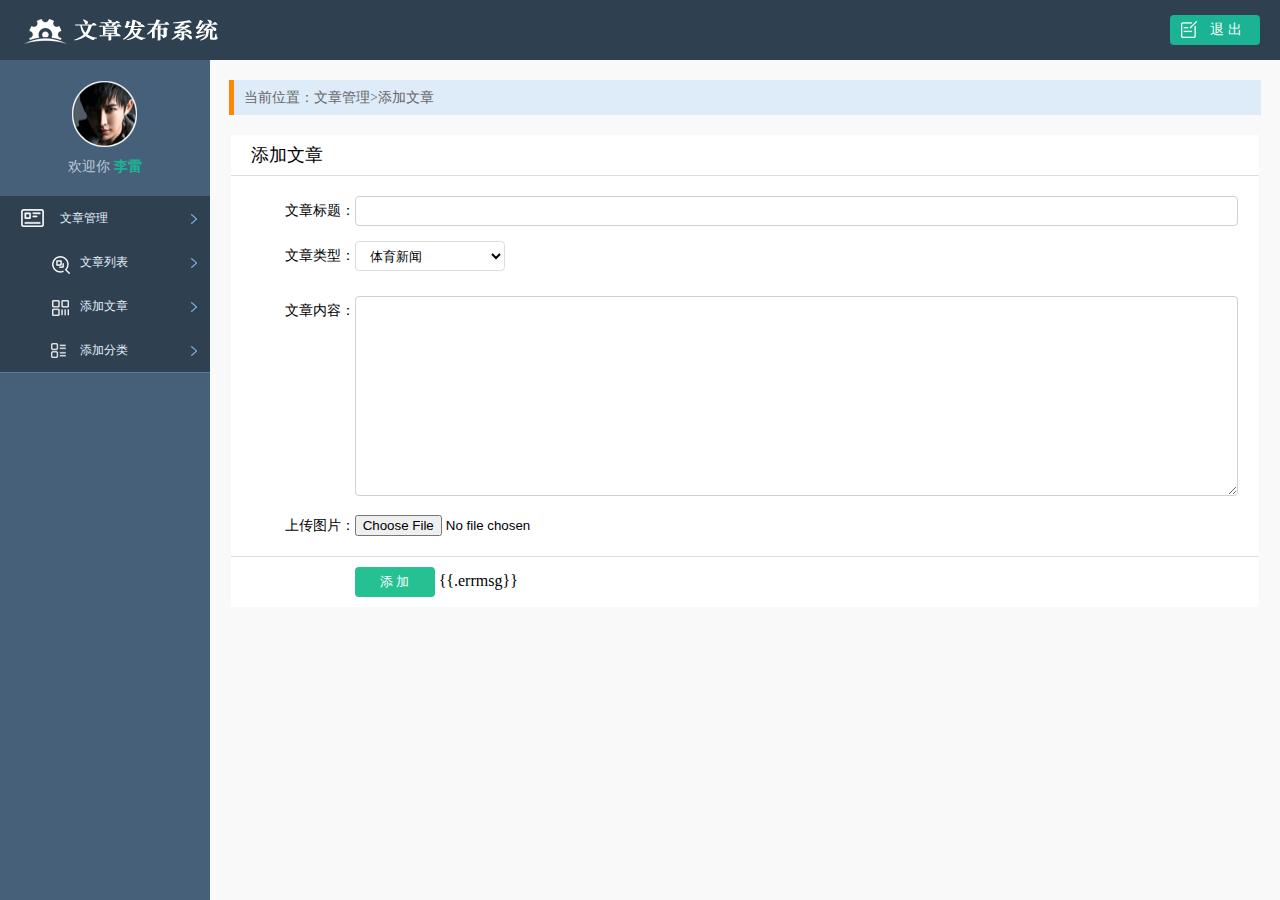
<file: static/add.html>
<!DOCTYPE html>
<html lang="en">
<head>
    <meta charset="UTF-8">
    <title>添加文章内容</title>
    <link rel="stylesheet" type="text/css" href="/static/css/reset.css">
    <link rel="stylesheet" type="text/css" href="/static/css/main.css">
</head>
<body>
<div class="header">
    <a href="#" class="logo fl"><img src="/static/img/logo.png" alt="logo"></a>
    <a href="#" class="logout fr">退 出</a>
</div>

<div class="side_bar">
    <div class="user_info">
        <img src="/static/img/person.png" alt="张大山">
        <p>欢迎你 <em>李雷</em></p>
    </div>

    <div class="menu_con">
        <div class="first_menu active"><a href="javascript:;" class="icon02">文章管理</a></div>
        <ul class="sub_menu show">
            <li><a href="#" class="icon031">文章列表</a></li>
            <li><a href="#" class="icon032">添加文章</a></li>
            <li><a href="#" class="icon034">添加分类</a></li>
        </ul>
    </div>
</div>

<div class="main_body" id="main_body">
    <div class="breadcrub">
        当前位置：文章管理>添加文章
    </div>
    <div class="pannel">
        <form  method="post" action="/add" enctype="multipart/form-data">
            <h3 class="review_title">添加文章</h3>
            <div class="form_group">
                <label>文章标题：</label>
                <input type="text" class="input_txt2" name="articleName" >
            </div>
            <div class="form_group">
                <label>文章类型：</label>
                <select class="sel_opt" name="select">
                    <option>体育新闻</option>
                    <option>财经新闻</option>
                    <option>科技新闻</option>
                </select>
            </div>
            <div class="form_group">
                <label>文章内容：</label>
                <textarea class="input_multxt" name="content"></textarea>
            </div>
            <div class="form_group">
                <label>上传图片：</label>
                <input type="file" class="input_file"  name="uploadname">
            </div>
            <div class="form_group indent_group line_top">
                <input type="submit" value="添 加" class="confirm">
                <span>{{.errmsg}}</span>
            </div>
        </form>
    </div>
</div>

</body>
</html>
</file>
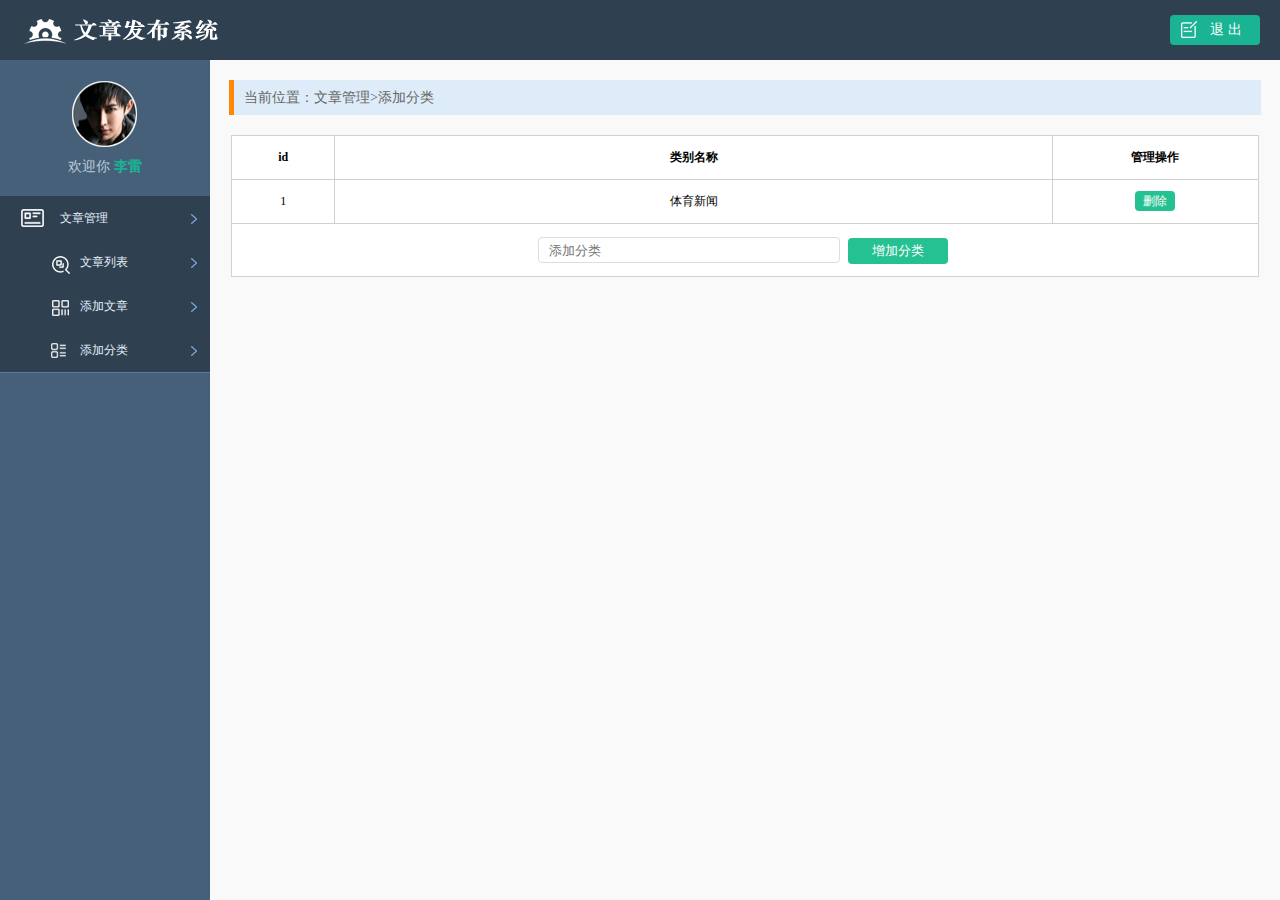
<file: static/addType.html>
<!DOCTYPE html>
<html lang="en">
<head>
    <meta charset="UTF-8">
    <title>编辑文章类型</title>
    <link rel="stylesheet" type="text/css" href="/static/css/reset.css">
    <link rel="stylesheet" type="text/css" href="/static/css/main.css">
</head>
<body>

    <div class="header">
        <a href="#" class="logo fl"><img src="/static/img/logo.png" alt="logo"></a>
        <a href="#" class="logout fr">退 出</a>
    </div>

    <div class="side_bar">
        <div class="user_info">
            <img src="/static/img/person.png" alt="张大山">
            <p>欢迎你 <em>李雷</em></p>
        </div>

        <div class="menu_con">
            <div class="first_menu active"><a href="javascript:;" class="icon02">文章管理</a></div>
            <ul class="sub_menu show">
                <li><a href="#" class="icon031">文章列表</a></li>
                <li><a href="#" class="icon032">添加文章</a></li>
                <li><a href="#" class="icon034">添加分类</a></li>
            </ul>
        </div>
    </div>

        <div class="main_body" id="main_body">
        <div class="breadcrub">
            当前位置：文章管理>添加分类
        </div>
        <div class="pannel">
            <table class="common_table">
                <tr>
                    <th width="10%">id</th>
                    <th width="70%">类别名称</th>
                    <th width="20%">管理操作</th>
                </tr>

                <tr>
                    <td>1</td>
                    <td>体育新闻</td>
                    <td><a href="javascript:;" class="edit">删除</a></td>
                </tr>


                <tr>
                    <td colspan="3">
                    <form >
                        <input type="text" class="type_txt" placeholder="添加分类" name="typeName">
                        <input type="submit" class="addtype" value="增加分类">
                    </form>
                    </td>
                </tr>
            </table>
        </div>
    </div>



</body>
</html>
</file>
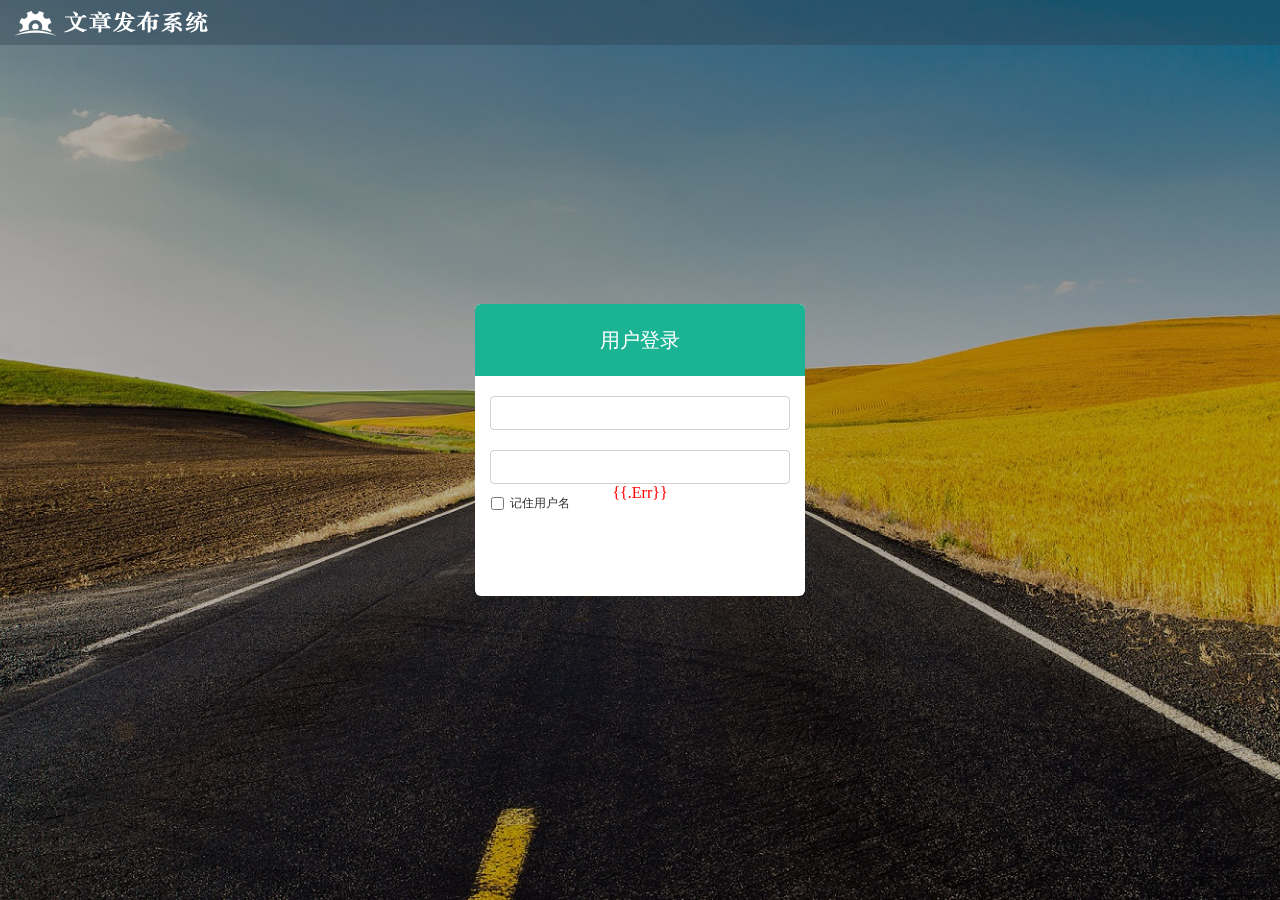
<file: static/login.html>
<!DOCTYPE html>
<html lang="en">
<head>
    <meta charset="UTF-8">
    <title>登录</title>
        <link rel="stylesheet" type="text/css" href="/static/css/reset.css">
        <link rel="stylesheet" type="text/css" href="/static/css/main.css">
</head>
<body>
    <div class="login_logo">
        <img src="/static/img/logo.png" alt="">
    </div>
    <form  class="login_form"  name = "login">
        <h1 class="login_title">用户登录</h1>
        <input type="text"  class="input_txt" name = "userName">
        <input type="password" name = "password"  class="input_txt">
        <div class="err">{{.Err}}</div>
        <div class="remember"><input type="checkbox" name="remember" ><label>记住用户名</label></div>
        <input type="submit" value="登 录" class="input_sub">
    </form>
    <div class="login_bg"></div>
</body>
</html>
</file>
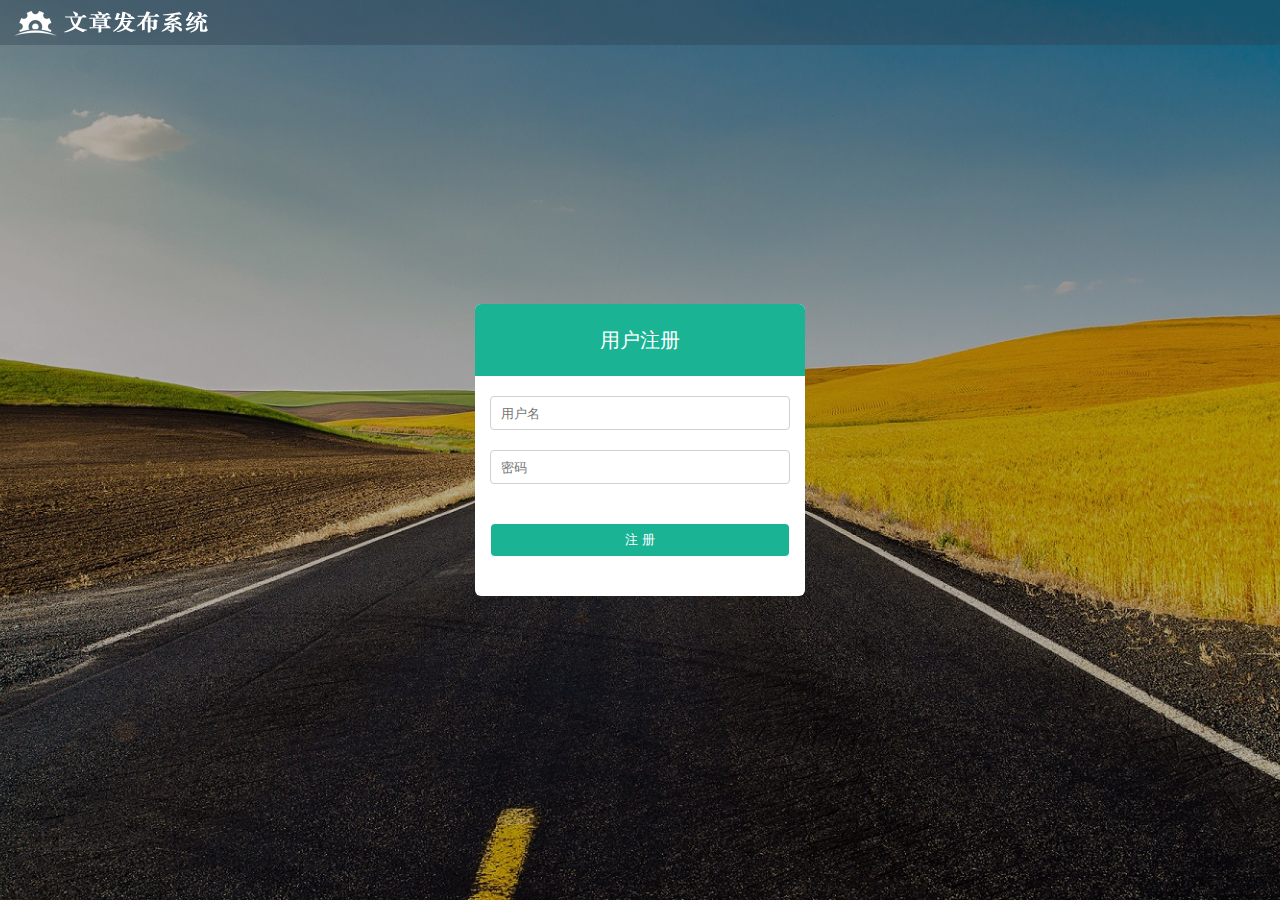
<file: static/register.html>
<!DOCTYPE html>
<html lang="en">
<head>
    <meta charset="UTF-8">
    <title>注册</title>
    <link rel="stylesheet" type="text/css" href="/static/css/reset.css">
    <link rel="stylesheet" type="text/css" href="/static/css/main.css">
</head>
<body>
<div class="login_logo">
        <img src="/static/img/logo.png" alt="">
    </div>
    <form  class="login_form" name = "login">     
        <h1 class="login_title">用户注册</h1>
        <input type="text" placeholder="用户名" class="input_txt" name="userName">
        <input type="password" placeholder="密码" class="input_txt" name = "password">
        <input type="submit" value="注 册" class="input_sub">
    </form>
    <div class="login_bg"></div>
</body>
</html>
</file>
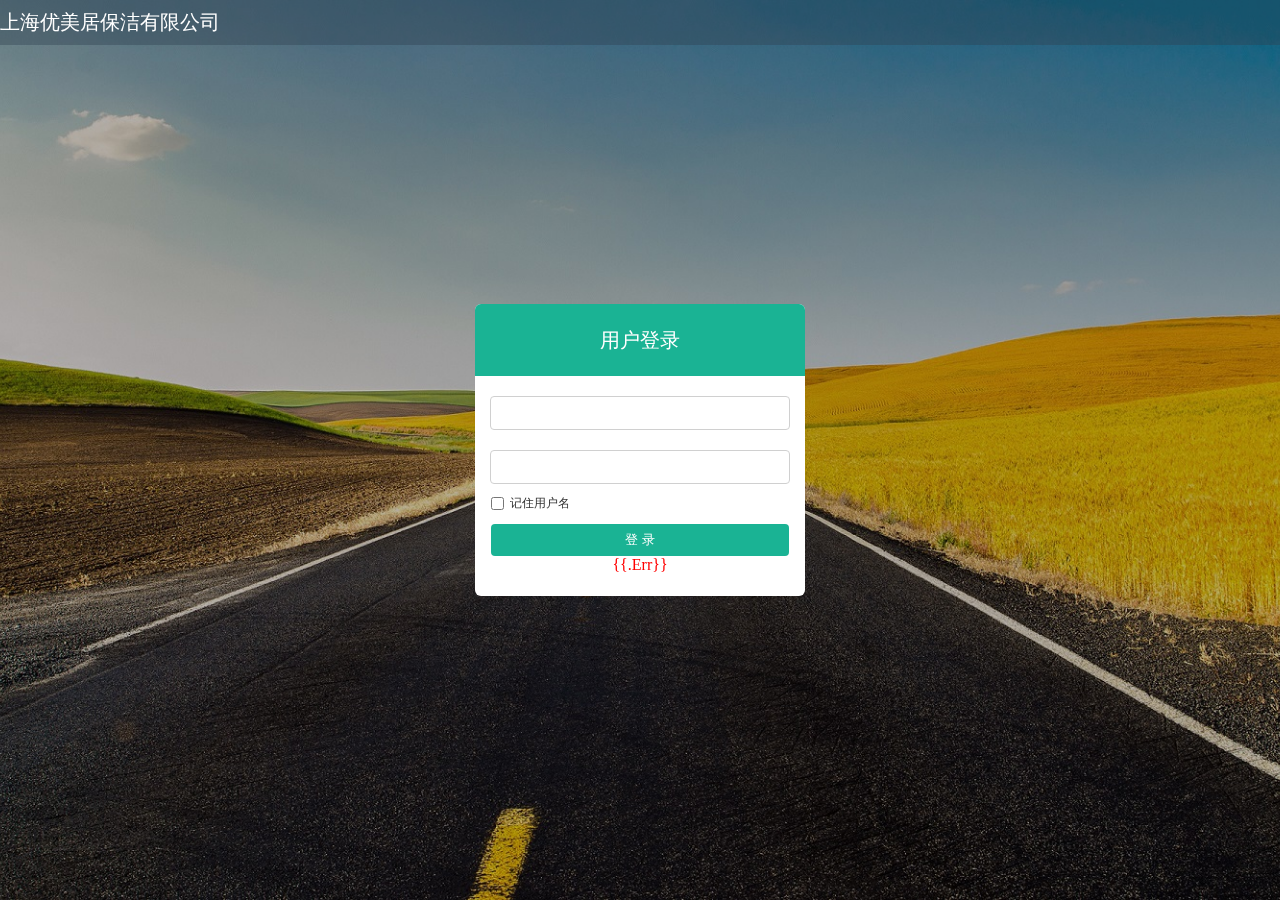
<file: views/login.html>
<!DOCTYPE html>
<html lang="en">
<head>
    <meta charset="UTF-8">
    <title>登录</title>
        <link rel="stylesheet" type="text/css" href="/static/css/reset.css">
        <link rel="stylesheet" type="text/css" href="/static/css/main.css">
</head>
<body>
    <div class="login_logo">
       上海优美居保洁有限公司
    </div>
    <form  class="login_form"  name = "login" action="/" method="post">
        <h1 class="login_title">用户登录</h1>
        <input type="text"  class="input_txt" name = "userName">
        <input type="password" name = "password"  class="input_txt">
        <div class="remember"><input type="checkbox" name="remember" ><label>记住用户名</label></div>
        <input type="submit" value="登 录" class="input_sub">
        <div class="err">{{.Err}}</div>
    </form>
    <div class="login_bg"></div>
</body>
</html>
</file>
<file: static/css/main.css>
body{
	background:#f1f2f6;
	font-family:'Microsoft YaHei';
	overflow:hidden;
}
.err{
	color:red;
	height: 100px;
	text-align: center;
}

.login_logo{
	background:rgba(47,64,80,0.4);
	height:45px;
	line-height: 45px;
	font-size: 20px;
	color: white;
}

.login_logo img{
	margin:5px 0 0 10px;
}

.header{
	width:100%;
	height:60px;
	overflow:hidden;
	background:#2f4050;
	position:fixed;
	left:0px;
	top:0px;
}

.header .logo{
	width:194px;
	height:33px;
	margin:13px 0 0 20px;
}

.header .logout{
	width:90px;
	height:30px;
	background:url(../img/icons.png) 10px -344px no-repeat #1ab394;
	margin:15px 20px 0 0;
	border-radius:4px;
	text-indent:40px;
	line-height:30px;
	font-size:14px;
	color:#fff;
}

.header .logout:hover{
	width:88px;
	height:28px;
	border:1px solid #1ab394;
	background:url(../img/icons.png) 10px -344px no-repeat #2f4050;
	opacity:0.5;
}

.side_bar{
	position:fixed;
	width:210px;
	background:#466079;
	left:0px;
	top:60px;
	bottom:0px;
}

.user_info{
	width:210px;
	overflow:hidden;
}

.user_info img{
	display:block;
	margin:20px auto 0;
	width:68px;
	height:68px;
	border-radius:34px;
}

.user_info p{
	text-align:center;
	font-size:14px;
	color:#bdcbd8;
	margin:10px auto;
}

.user_info em{
	font-weight:bold;
	color:#1ab394;
}

.menu_con{
	width:210px;
	margin-top:10px;
	overflow:hidden;
}

.first_menu{
	height:44px;
	border-bottom:1px solid #597b9b;
	background:url(../img/icons.png) 190px -283px no-repeat;
}

.menu_con .active{
	background:url(../img/icons.png) 190px -283px no-repeat #2f4050;
	border-bottom:0px;
}

.menu_con a{
	display:block;
	height:44px;
	line-height:44px;
	color:#e5f1fc;
	font-size:12px;
	text-indent:60px;
}

.icon01{
	background:url(../img/icons.png) 20px 12px no-repeat;
}

.icon02{
	background:url(../img/icons.png) 20px -38px no-repeat;
}

.icon021{
	background:url(../img/icons.png) 50px -87px no-repeat;
}

.icon022{
	background:url(../img/icons.png) 50px -139px no-repeat;
}


.icon03{
	background:url(../img/icons.png) 20px -89px no-repeat;
}

.icon031{
	background:url(../img/icons.png) 50px -185px no-repeat;
}

.icon032{
	background:url(../img/icons.png) 50px -235px no-repeat;
}

.icon033{
	background:url(../img/icons.png) 50px -336px no-repeat;
}

.icon034{
	background:url(../img/icons.png) 50px -390px no-repeat;
}

.sub_menu{
	display:none;
	border-bottom:1px solid #597b9b;
}

.sub_menu li{
	background:url(../img/icons.png) 190px -283px no-repeat #2f4050;
}

.sub_menu a{
	text-indent:80px;
}

.show{
	display:block;
}

.main_body{
	position:fixed;
	background:#f9f9f9;
	left:210px;
	top:60px;
	right:0px;
	bottom:0px;
	overflow-y: scroll;
}

.breadcrub{
	width:96%;
	height:35px;
	line-height:35px;
	background-color:#deecf9;
	margin:20px auto 0;
	font-size:14px;
	border-left:5px solid #f80;
	text-indent:10px;
	color:#666;
}

.pannel{
	width:96%;
	/*height: 600px;*/
	margin:20px auto 0;
	background-color:#fff;
}

.spannels{
	overflow:hidden;
	margin:20px auto 0;
}

.spannel{
	width:31%;
	float:left;
	margin-left:2%;
	height:100px;
	overflow:hidden;
	text-align:center;
	position:relative;
}

.spannel2{
	width:30%;
	float:left;
	margin-left:2%;
	height:100px;
	overflow:hidden;
	text-align:center;
	position:relative;
}

.spannel em,.spannel2 em{
	font-size:50px;
	line-height:50px;
	display:inline-block;
	margin:10px 0 0 20px;
	font-family:'Arial';
	color:rgba(255,255,255,0.8);
}

.spannel span,.spannel2 span{
	font-size:14px;
	display:inline-block;
	color:rgba(255,255,255,0.8);
	margin-left:10px;
}

.spannel b,.spannel2 b{
	position:absolute;
	left:0;
	bottom:0;
	width:100%;
	line-height:24px;
	background:rgba(0,0,0,0.1);
	color:#fff;
	font-size:14px;
	font-weight:normal;
}



.scolor01{
	background-color:#ff9565;
}

.scolor02{
	background-color:#9ed367;
}

.scolor03{
	background-color:#23b7e5;
}

.chart_show{
	width:100%;
	height:400px;
}

.login_bg{
	position:fixed;
	left:0;
	top:0;
	width:100%;
	height:100%;
	z-index:-9999;
	background:url(../img/login-bg.jpg) center 0  no-repeat ;
	_position: absolute;
	min-width: 1000px;
	z-index: -10;
	background-size: cover;
	-webkit-background-size: cover;
	-o-background-size: cover;
	zoom: 1;
}

.login_form{
  width:330px;
  height:292px;
  background:#fff;
  position:fixed;
  left:50%;
  top:50%;
  margin-top:-146px;
  margin-left:-165px;
  overflow:hidden;
  border-radius:6px;
}

.login_form .error_tip{
	position:absolute;
	font-size:12px;
	color:#f00;
	bottom:84px;
	left:18px;
	display:none;
}

.login_form .remember{
	position:absolute;
	font-size:12px;
	color:#333;
	bottom:84px;
	left:16px;
}

.login_form .remember input{
	float:left;
	margin-top:2px;
}

.login_form .remember label{
	float:left;
	margin-left:6px;
}



.login_title{
  line-height:72px;
  text-align:center;
  background:#1ab394;
  color:#fff;
  font-size:20px;
}

.input_txt{
  display:block;
  margin:20px auto 0;
  width:298px;
  height:32px;
  border:1px solid #d0d0d0;
  border-radius:4px;
  outline:none;
  text-indent:10px; 
}

.forget_pass{
  display:block;
  width:298px;
  margin:10px auto 0;
  text-align:right;
  font-size:14px;
  color:#5195d0;
}

.input_sub{
  display:block;
  margin:40px auto 0;
  width:298px;
  height:32px;
  border:0px;
  border-radius:4px;
  background:#1ab394;
  color:#fff;
  cursor:pointer;
}

.input_sub:hover{
  opacity:0.8;
}


.common_table{
	width:100%;
	border-collapse:collapse;
	border:1px solid #d1d1d1;
}

.common_table th,.common_table td{
	border:1px solid #d1d1d1;
	text-align:center;
	padding:13px 0px;
	font-size:12px;
}

.pagenation{      
    padding:0px;
    list-style:none;
    width:960px;
    height:40px;
    margin:20px auto 0;
    text-align:center;
    font-size:0px;
}

.pagenation li{
    display:inline-block;
    height:26px;            
    font-size:12px;
    margin:7px 5px 0px;          
}

.pagenation  a{
    line-height:26px;
    text-decoration:none;
    color:#393c35;
    display:block;
    padding:0px 10px;
    border:1px solid #d1d1d1;
}

.pagenation a:hover{
    background:#f80;
    color:#fff;
}

.review,.edit,.addtype{
	display:inline-block;
	width:40px;
	line-height:20px;
	margin:-5px 5px;
	border-radius:4px;
	color:#fff;
	background:#25c192;
}

.addtype{
	width:100px;
	line-height:26px;
	border:0px;
}

.edit{
	background:#25c192;
}

.common_table .tleft{
	text-align:left;
	text-indent:10px;
}

.review_title{
	font-size:18px;
	line-height:40px;
	text-indent:20px;
	border-bottom:1px solid #ddd;
	margin-bottom:20px;
}

.form_group{
	overflow:hidden;
	margin-bottom:15px;
}

.form_group label{
	float:left;
	width:12%;
	line-height:30px;
	text-align:right;
	font-size:14px;
}

.form_group .input_txt2{
	width:86%;
	height:30px;
	float:left;
	text-indent:10px;
	outline:none;
	border-radius:4px;	
	border:1px solid #d0d0d0;
	box-sizing:border-box;
}

.form_group .input_area,.form_group .input_multxt{
	width:86%;
	height:300px;
	float:left;
	padding:10px;
	outline:none;
	font-family:'Microsoft YaHei';
	font-size:14px;
	border-radius:4px;
	border:1px solid #d0d0d0;
	box-sizing:border-box;
}

.form_group .input_multxt{
	height:200px;
}

.rich_wrap{
	width:86%;
}

.form_group .sel_opt{
	width:150px;
	height:30px;
	float:left;
	border:1px solid #ddd;
	border-radius:4px;
	outline:none;
	text-indent:10px;
}
.form_group img{
	width:300px;
	height: 300px;
}

.sel_opt{
	width:150px;
	height:26px;
	border:1px solid #ddd;
	background:#fff;
	border-radius:4px;
	outline:none;
	text-indent:10px;
	margin-bottom:10px
}

.sel_label{
	float: left;
	font-size: 14px;
	margin-top: 2px;
}

.type_txt{
	width:300px;
	height:24px;
	border:1px solid #ddd;
	border-radius:4px;
	outline:none;
	text-indent:10px;
}

.form_group .index_pic{
	width:100px;
	height:100px;
	float:left;
	margin:0px;
}

.form_group .detail{
	width:86%;
	float:left;
	font-size:14px;
	line-height:30px;
}

.form_group .detail b{
	font-size:16px;
}

.group_hide{
	display:none;
}

.indent_group{
	text-indent:12%;
	margin-top:15px;
}

.confirm{
	width:80px;
	height:30px;
	border-radius:4px;
	color:#fff;
	background:#25c192;
	border:0px;
	outline:none;
}

.cancel{
	width:80px;
	height:30px;
	border-radius:4px;
	color:#fff;
	background:#25c192;
	border:0px;
	outline:none;
}

.line_top{
	border-top:1px solid #ddd;
	padding:10px 0px;
}

.input_file{
	margin-top:4px;
}


.pop{
	width:500px;
	height:270px;
	border:1px solid #ddd;
	background:#fff;
	position:fixed;
	left:50%;
	top:50%;
	margin-top:-151px;
	margin-left:-251px;
	z-index:9999;
}

.pop h3{
	background:#25c192;
	line-height:40px;
	margin:2px;
	color:#fff;
	text-indent:10px;
}

.form_group .input_label{
	width:80px;
    line-height:32px;
    margin-left:60px;
}

.form_group .error_tip{
	position:absolute;
	left:141px;
	top:132px;
	color:#f00;
	font-size:12px;
	display:none;
}

.input_txt3{
  width:298px;
  height:32px;
  border:1px solid #d0d0d0;
  border-radius:4px;
  outline:none;
  text-indent:10px; 
}

.mt50{
	margin-top:50px;
}

.pop .line_top{
	text-align:center;
	margin-top:80px;
	padding-top:15px;
}

.mask{
	position:fixed;
	width:100%;
	height:100%;
	background:#000;
	left:0px;
	top:0px;
	opacity:0.3
}

.pop_con{
	display:none;
}

.category_name{
	font-size:14px;
	line-height:30px;
}

.ui-pagination-container{
	text-align:center;
	margin-top:5px;
}
</file>
